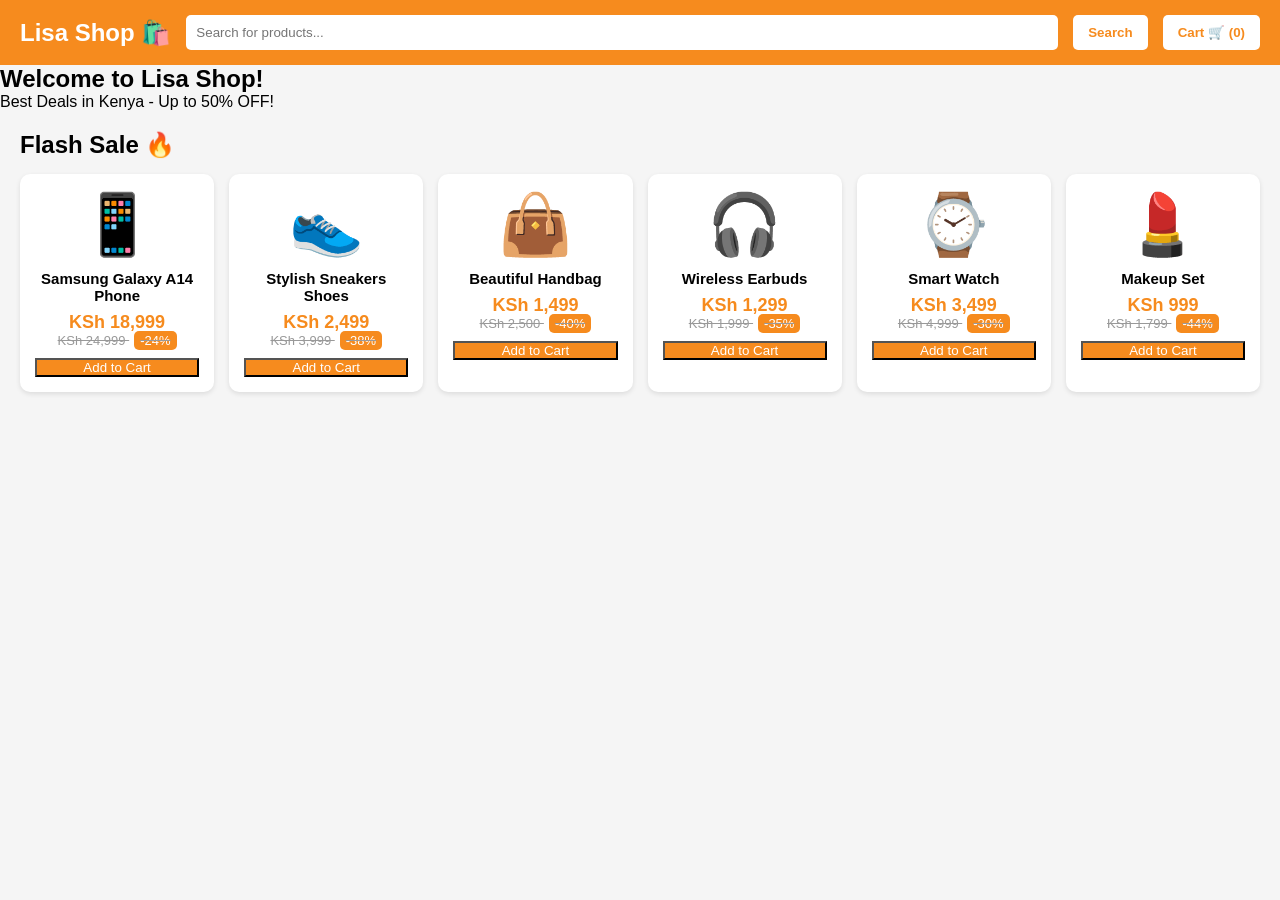
<file: index.html>
<!DOCTYPE html>
<html lang="en">
<head>
  <meta charset="UTF-8">
  <meta name="viewport" content="width=device-width, initial-scale=1.0">
  <title>Lisa Shop - Online Shopping in Kenya</title>
  <link rel="stylesheet" href="style.css">
</head>
<body>

  <!-- HEADER -->
  <header>
    <h1>Lisa Shop 🛍️</h1>
    <input type="text" id="search" placeholder="Search for products...">
    <button>Search</button>
    <button id="cartBtn">Cart 🛒 (0)</button>
  </header>

  <!-- HERO / BANNER -->
  <div class="hero">
    <h2>Welcome to Lisa Shop!</h2>
    <p>Best Deals in Kenya - Up to 50% OFF!</p>
  </div>

  <!-- PRODUCTS -->
  <main>
    <h2>Flash Sale 🔥</h2>
    <div id="products"></div>
  </main>

  <!-- CART POPUP - MUST BE BEFORE SCRIPT -->
  <div id="cartModal" style="display:none; position:fixed; top:0; right:0; width:320px; height:100%; background:white; padding:20px; box-shadow:-5px 0 15px rgba(0,0,0,0.2); overflow-y:auto; z-index:100;">
    <h2>Your Cart 🛒</h2>
    <div id="cartItems"></div>
    <h3 id="cartTotal">Total: KSh 0</h3>
    <button onclick="alert('Thank you for shopping at Lisa Shop! 🎉')" style="background:#f68b1e; color:white; border:none; padding:12px; width:100%; border-radius:5px; font-weight:bold; cursor:pointer;">Checkout</button>
    <br><br>
    <button id="closeCart" style="padding:10px; width:100%; cursor:pointer;">Close</button>
  </div>

  <!-- SCRIPT - ALWAYS LAST -->
  <script src="script.js"></script>
</body>
</html>
</file>
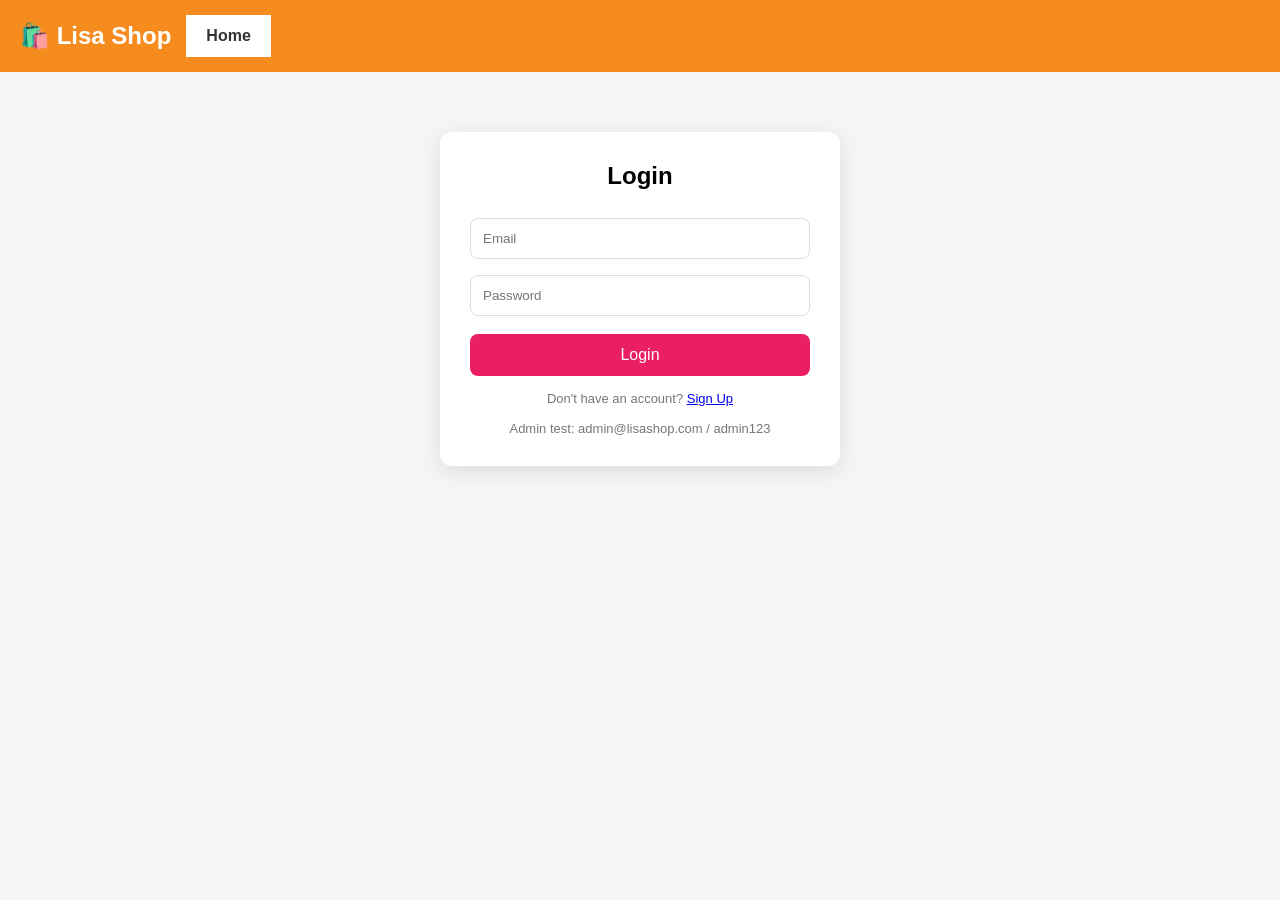
<file: admin.html>
<!DOCTYPE html>
<html>
<head>
<meta name="viewport" content="width=device-width, initial-scale=1">
<title>Admin - Lisa Shop</title>
<link rel="stylesheet" href="style.css">
<style>
.admin-wrap{max-width:900px;margin:0 auto;padding:15px}
.card{background:white;padding:15px;border-radius:10px;margin:10px 0;box-shadow:0 2px 10px rgba(0,0,0,.08)}
input,select{width:100%;padding:10px;margin:6px 0;border:1px solid #ddd;border-radius:8px;box-sizing:border-box}
button{padding:10px 14px;border:none;border-radius:8px;background:#f68b1e;color:white;font-weight:bold;cursor:pointer;margin:3px}
button.danger{background:#e53935} button.green{background:#2e7d32} button.grey{background:#888}
table{width:100%;border-collapse:collapse} td,th{padding:8px;border-bottom:1px solid #eee;text-align:left;font-size:14px}
</style>
</head>
<body>
<div class="admin-wrap">
  <h1>👑 Lisa Shop Admin</h1>
  <p id="adminWelcome"></p>
  <button onclick="goShop()">Go to Shop</button> <button class="grey" onclick="logout()">Logout</button>

  <!-- STATS -->
  <div class="card"><h3>📊 Dashboard</h3><p id="stats"></p><p id="lowStock"></p></div>

  <!-- ADD PRODUCT -->
  <div class="card">
    <h3>➕ Add / Edit Product</h3>
    <input id="pName" placeholder="Product Name e.g Wireless Earbuds">
    <input id="pPrice" placeholder="Price e.g 1499" type="number">
    <input id="pOldPrice" placeholder="Old Price e.g 2500" type="number">
    <input id="pStock" placeholder="Stock e.g 10" type="number">
    <input id="pImg" placeholder="Emoji e.g 🎧 or image URL">
    <input id="pEditId" type="hidden">
    <button onclick="saveProduct()" id="saveBtn">Save Product</button>
    <button class="grey" onclick="resetForm()">Clear</button>
  </div>

  <!-- PRODUCTS -->
  <div class="card"><h3>📦 Products</h3><div id="productTable"></div></div>

  <!-- ORDERS -->
  <div class="card"><h3>🧾 All Orders</h3><div id="orderList"></div></div>
</div>

<script>
// --- ADMIN GUARD ---
let currentUser = JSON.parse(localStorage.getItem('lisa_currentUser') || 'null');
// ADMIN CHECK: Only admin@lisashop.com is admin
if(!currentUser || currentUser.email !== 'admin@lisashop.com'){
  alert('Access denied! Admins only.');
  window.location.href = 'login.html';
}
document.getElementById('adminWelcome').innerText = 'Welcome Admin, ' + currentUser.name;

function logout(){ localStorage.removeItem('lisa_currentUser'); window.location.href='login.html'; }
function goShop(){ window.location.href='index.html'; }

function getProducts(){ return JSON.parse(localStorage.getItem('lisa_products') || '[]'); }
function saveProducts(p){ localStorage.setItem('lisa_products', JSON.stringify(p)); }
function getOrders(){ return JSON.parse(localStorage.getItem('lisa_orders') || '[]'); }

function renderAll(){
  let products = getProducts();
  let orders = getOrders();
  // Stats
  let totalSales = orders.filter(o=>o.status==='Paid').reduce((s,o)=>s+o.total,0);
  let paidCount = orders.filter(o=>o.status==='Paid').length;
  document.getElementById('stats').innerHTML = `Total Orders: <b>${orders.length}</b> | Paid Orders: <b>${paidCount}</b> | Total Sales: <b>KSh ${totalSales}</b>`;
  let low = products.filter(p=>p.stock<=2);
  document.getElementById('lowStock').innerHTML = low.length ? '⚠️ LOW STOCK: ' + low.map(p=>p.name+' ('+p.stock+')').join(', ') : '✅ Stock is OK';

  // Products Table
  let html = `<table><tr><th>Product</th><th>Price</th><th>Stock</th><th>Action</th></tr>`;
  products.forEach(p=>{
    html += `<tr><td>${p.img} ${p.name}</td><td>KSh ${p.price} <s>${p.oldPrice||''}</s></td><td>${p.stock}</td><td><button onclick="editProduct(${p.id})">Edit</button> <button class="danger" onclick="deleteProduct(${p.id})">Delete</button></td></tr>`;
  });
  html += `</table>`;
  document.getElementById('productTable').innerHTML = html;

  // Orders
  if(orders.length===0) document.getElementById('orderList').innerHTML = '<p>No orders yet.</p>';
  else {
    let oHtml = orders.slice().reverse().map((o,i)=>{
      let realIndex = orders.length-1 - i;
      return `<div style="border-bottom:1px solid #eee;padding:10px 0"><b>Order #${o.id}</b> - ${o.customerName} (${o.customerEmail})<br>Phone: ${o.phone} | Total: KSh ${o.total} | Status: <b>${o.status}</b><br>Items: ${o.items.map(it=>it.name+' x'+it.qty).join(', ')}<br>${o.status!=='Delivered' ? `<button class="green" onclick="markDelivered(${realIndex})">Mark Delivered</button>` : '✅ Delivered'}</div>`;
    }).join('');
    document.getElementById('orderList').innerHTML = oHtml;
  }
}

function saveProduct(){
  let name = document.getElementById('pName').value.trim();
  let price = parseInt(document.getElementById('pPrice').value);
  let oldPrice = parseInt(document.getElementById('pOldPrice').value) || price;
  let stock = parseInt(document.getElementById('pStock').value);
  let img = document.getElementById('pImg').value.trim() || '🛍️';
  let editId = document.getElementById('pEditId').value;
  if(!name || !price || isNaN(stock)){ alert('Fill name, price, stock'); return; }
  let products = getProducts();
  if(editId){
    let p = products.find(x=>x.id==editId);
    p.name=name; p.price=price; p.oldPrice=oldPrice; p.stock=stock; p.img=img;
  } else {
    let newId = products.length ? Math.max(...products.map(p=>p.id))+1 : 1;
    products.push({id:newId, name:name, price:price, oldPrice:oldPrice, stock:stock, img:img});
  }
  saveProducts(products);
  resetForm(); renderAll(); alert('Product saved!');
}
function editProduct(id){
  let p = getProducts().find(x=>x.id===id);
  document.getElementById('pName').value = p.name;
  document.getElementById('pPrice').value = p.price;
  document.getElementById('pOldPrice').value = p.oldPrice;
  document.getElementById('pStock').value = p.stock;
  document.getElementById('pImg').value = p.img;
  document.getElementById('pEditId').value = p.id;
  document.getElementById('saveBtn').innerText = 'Update Product';
  window.scrollTo(0,0);
}
function deleteProduct(id){
  if(!confirm('Delete this product?')) return;
  let products = getProducts().filter(p=>p.id!==id);
  saveProducts(products); renderAll();
}
function resetForm(){
  ['pName','pPrice','pOldPrice','pStock','pImg','pEditId'].forEach(id=>document.getElementById(id).value='');
  document.getElementById('saveBtn').innerText = 'Save Product';
}
function markDelivered(index){
  let orders = getOrders();
  orders[index].status = 'Delivered';
  localStorage.setItem('lisa_orders', JSON.stringify(orders));
  renderAll();
}
renderAll();
</script>
</body>
</html>
</file>
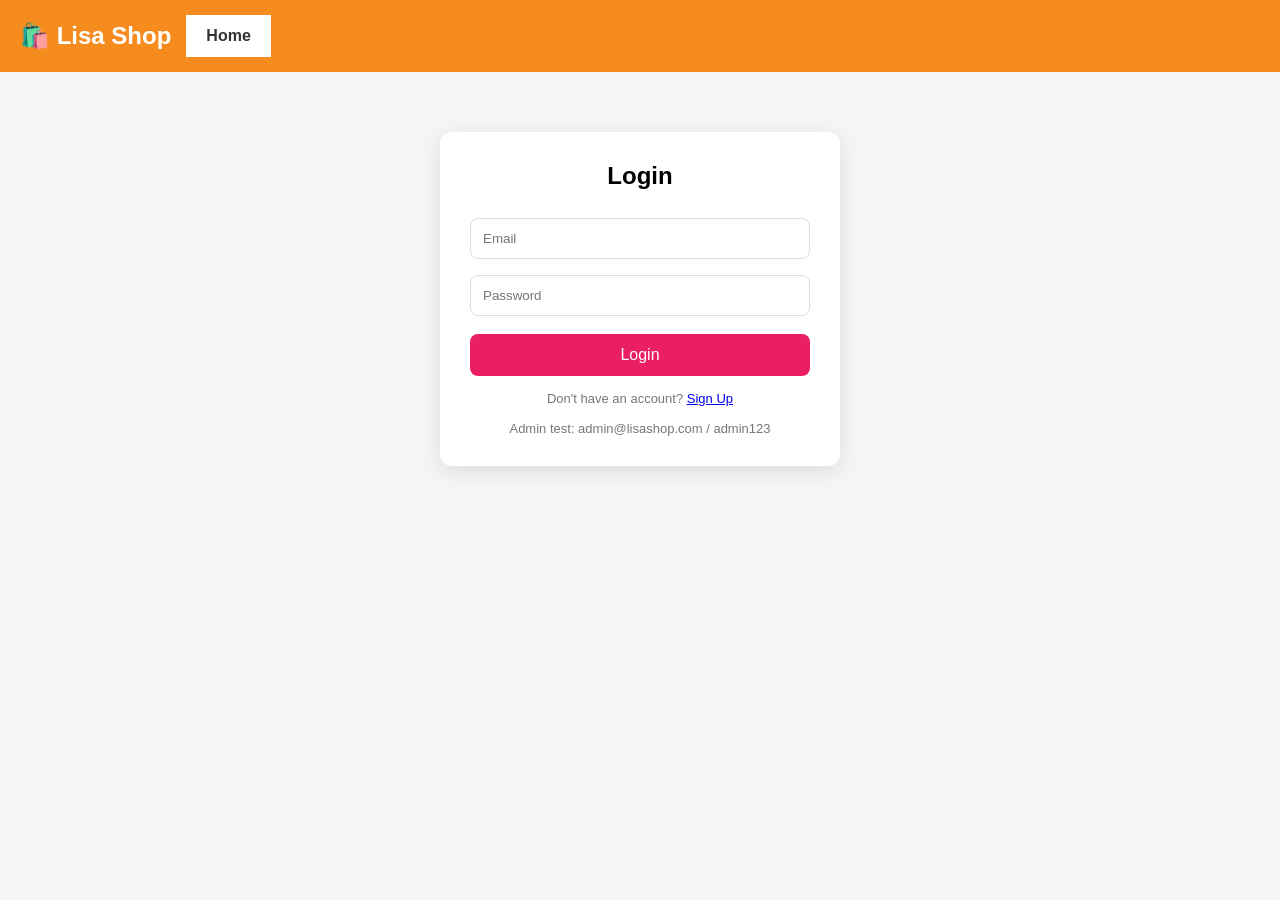
<file: login.html>
<!DOCTYPE html>
<html lang="en">
<head>
<meta charset="UTF-8">
<meta name="viewport" content="width=device-width, initial-scale=1.0">
<title>Login - Lisa Shop</title>
<link rel="stylesheet" href="style.css">
<style>
  .login-box { max-width: 400px; margin: 60px auto; background: white; padding: 30px; border-radius: 12px; box-shadow: 0 5px 20px rgba(0,0,0,0.1); }
  .login-box h2 { text-align: center; margin-bottom: 20px; }
  .login-box input { width: 100%; padding: 12px; margin: 8px 0; border: 1px solid #ddd; border-radius: 8px; box-sizing: border-box; }
  .login-box button { width: 100%; padding: 12px; background: #e91e63; color: white; border: none; border-radius: 8px; font-size: 16px; cursor: pointer; margin-top: 10px; }
  .login-box button:hover { background: #c2185b; }
  .error { color: red; text-align: center; display: none; margin-top: 10px; }
  .hint { text-align: center; font-size: 13px; color: #777; margin-top: 15px; }
</style>
</head>
<body>

<header>
  <h1>🛍️ Lisa Shop</h1>
  <nav><a href="index.html">Home</a></nav>
</header>

<div class="login-box">
  <h2>Login</h2>
  <input type="email" id="email" placeholder="Email">
  <input type="password" id="password" placeholder="Password">
  <button onclick="login()">Login</button>
  <p class="error" id="error">Wrong email or password!</p>
  <p class="hint">Don't have an account? <a href="signup.html">Sign Up</a></p>
  <p class="hint">Admin test: admin@lisashop.com / admin123</p>
</div>

<script>
function login() {
  const email = document.getElementById('email').value.trim().toLowerCase();
  const pass = document.getElementById('password').value;

  // Get users from storage
  let users = JSON.parse(localStorage.getItem('lisaUsers') || '[]');

  // Make sure admin always exists
  if (!users.find(u => u.email === 'admin@lisashop.com')) {
    users.push({ name: 'Admin', email: 'admin@lisashop.com', password: 'admin123', role: 'admin' });
    localStorage.setItem('lisaUsers', JSON.stringify(users));
  }

  const user = users.find(u => u.email === email && u.password === pass);

  if (!user) {
    document.getElementById('error').style.display = 'block';
    return;
  }

  localStorage.setItem('currentUser', JSON.stringify(user));

  // IMPORTANT: No / in front! This keeps you inside Lisa-shop folder
  if (user.email === 'admin@lisashop.com' || user.role === 'admin') {
    window.location.href = 'admin.html';
  } else {
    window.location.href = 'index.html';
  }
}
</script>
</body>
</html>
</file>
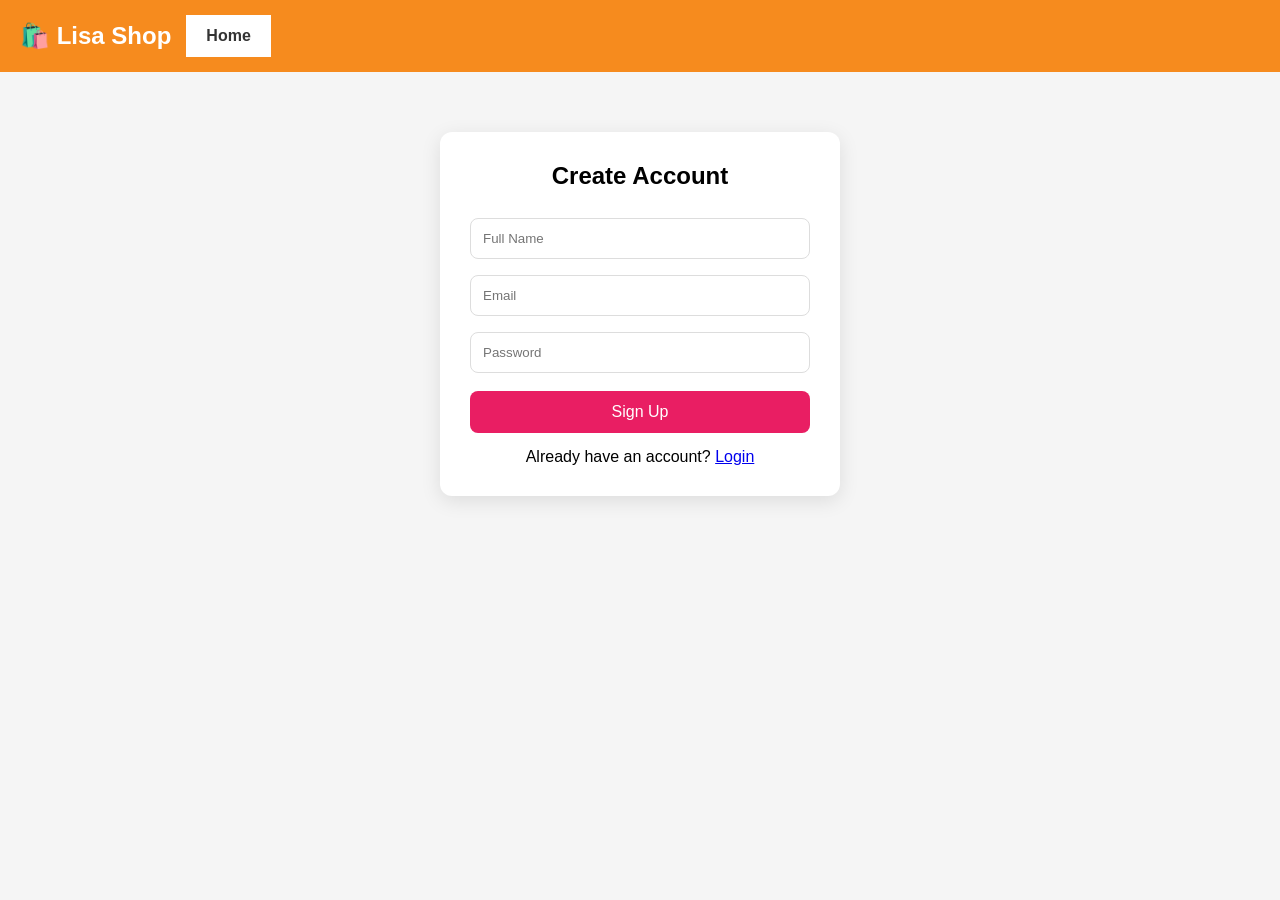
<file: signup.html>
<!DOCTYPE html>
<html lang="en">
<head>
<meta charset="UTF-8">
<meta name="viewport" content="width=device-width, initial-scale=1.0">
<title>Sign Up - Lisa Shop</title>
<link rel="stylesheet" href="style.css">
<style>
  .signup-box { max-width: 400px; margin: 60px auto; background: white; padding: 30px; border-radius: 12px; box-shadow: 0 5px 20px rgba(0,0,0,0.1); }
  .signup-box h2 { text-align: center; margin-bottom: 20px; }
  .signup-box input { width: 100%; padding: 12px; margin: 8px 0; border: 1px solid #ddd; border-radius: 8px; box-sizing: border-box; }
  .signup-box button { width: 100%; padding: 12px; background: #e91e63; color: white; border: none; border-radius: 8px; font-size: 16px; cursor: pointer; margin-top: 10px; }
  .error { color: red; text-align: center; display: none; margin-top: 10px; }
</style>
</head>
<body>
<header><h1>🛍️ Lisa Shop</h1><nav><a href="index.html">Home</a></nav></header>
<div class="signup-box">
  <h2>Create Account</h2>
  <input type="text" id="name" placeholder="Full Name">
  <input type="email" id="email" placeholder="Email">
  <input type="password" id="password" placeholder="Password">
  <button onclick="signup()">Sign Up</button>
  <p class="error" id="error">This email is already used!</p>
  <p style="text-align:center; margin-top:15px;">Already have an account? <a href="login.html">Login</a></p>
</div>
<script>
function signup() {
  const name = document.getElementById('name').value.trim();
  const email = document.getElementById('email').value.trim().toLowerCase();
  const pass = document.getElementById('password').value;
  if (!name || !email || !pass) { alert('Please fill all fields'); return; }
  let users = JSON.parse(localStorage.getItem('lisaUsers') || '[]');
  if (users.find(u => u.email === email)) {
    document.getElementById('error').style.display = 'block';
    return;
  }
  users.push({ name, email, password: pass, role: 'customer' });
  localStorage.setItem('lisaUsers', JSON.stringify(users));
  alert('Account created! Now login.');
  window.location.href = 'login.html';
}
</script>
</body>
</html>
</file>
<file: style.css>
* {
  margin: 0;
  padding: 0;
  box-sizing: border-box;
  font-family: Arial, sans-serif;
}

body {
  background: #f5f5f5;
}

/* TOP HEADER - JUMIA ORANGE */
header {
  background: #f68b1e;
  color: white;
  padding: 15px 20px;
  display: flex;
  align-items: center;
  gap: 15px;
  flex-wrap: wrap;
}

header h1 {
  font-size: 24px;
}

header input {
  flex: 1;
  padding: 10px;
  border: none;
  border-radius: 5px;
  min-width: 180px;
}

header button {
  padding: 10px 15px;
  border: none;
  border-radius: 5px;
  background: white;
  color: #f68b1e;
  font-weight: bold;
  cursor: pointer;
}

/* CATEGORIES */
nav {
  background: white;
  padding: 12px 20px;
  display: flex;
  gap: 20px;
  overflow-x: auto;
}

nav a {
  text-decoration: none;
  color: #333;
  font-weight: bold;
  white-space: nowrap;
}

nav a:hover {
  color: #f68b1e;
}

/* PRODUCTS AREA */
main {
  padding: 20px;
}

main h2 {
  margin-bottom: 15px;
}
/* PRODUCT CARDS */
#products {
  display: grid;
  grid-template-columns: repeat(auto-fill, minmax(180px, 1fr));
  gap: 15px;
}

.product-card {
  background: white;
  padding: 15px;
  border-radius: 10px;
  text-align: center;
  box-shadow: 0 2px 5px rgba(0,0,0,0.1);
}

.product-img {
  font-size: 60px;
  margin-bottom: 10px;
}

.product-card h3 {
  font-size: 15px;
  margin-bottom: 8px;
}

.price {
  color: #f68b1e;
  font-weight: bold;
  font-size: 18px;
}

.old-price {
  color: #999;
  text-decoration: line-through;
  font-size: 13px;
}

.old-price span {
  color: white;
  background: #f68b1e;
  padding: 2px 6px;
  border-radius: 5px;
  text-decoration: none;
  margin-left: 5px;
}

.add-btn {
  margin-top: 10px;
  background: #f68b1e;
  color: white;
  width: 100%;
}
</file>
